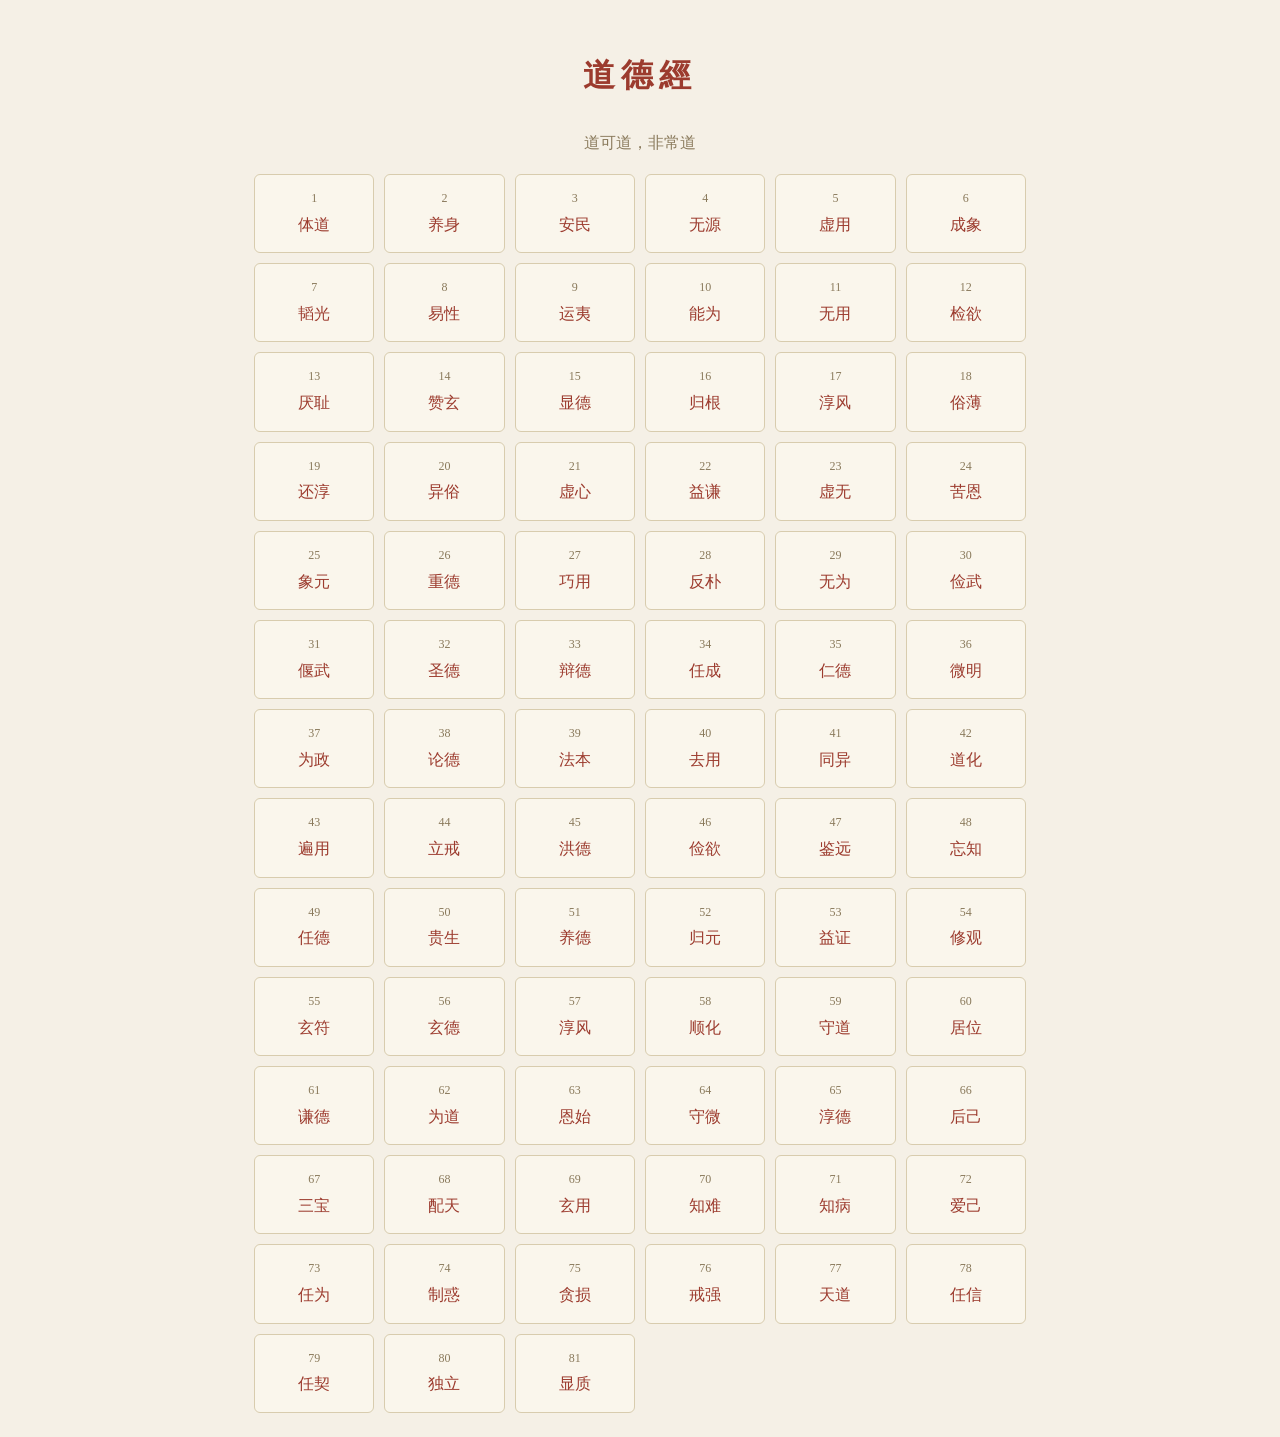
<file: index.html>
<!DOCTYPE html><html lang="zh"><head><meta charset="utf-8">
<meta name="viewport" content="width=device-width,initial-scale=1">
<title>道德经</title><link rel="stylesheet" href="css/style.css"></head>
<body><div class="wrap">
  <h1 class="seal" style="text-align:center;letter-spacing:6px">道德經</h1>
  <p class="note" style="text-align:center">道可道，非常道</p>
  <div class="grid" id="all"></div>
</div><script type="module" src="js/catalog.js"></script></body></html>
</file>
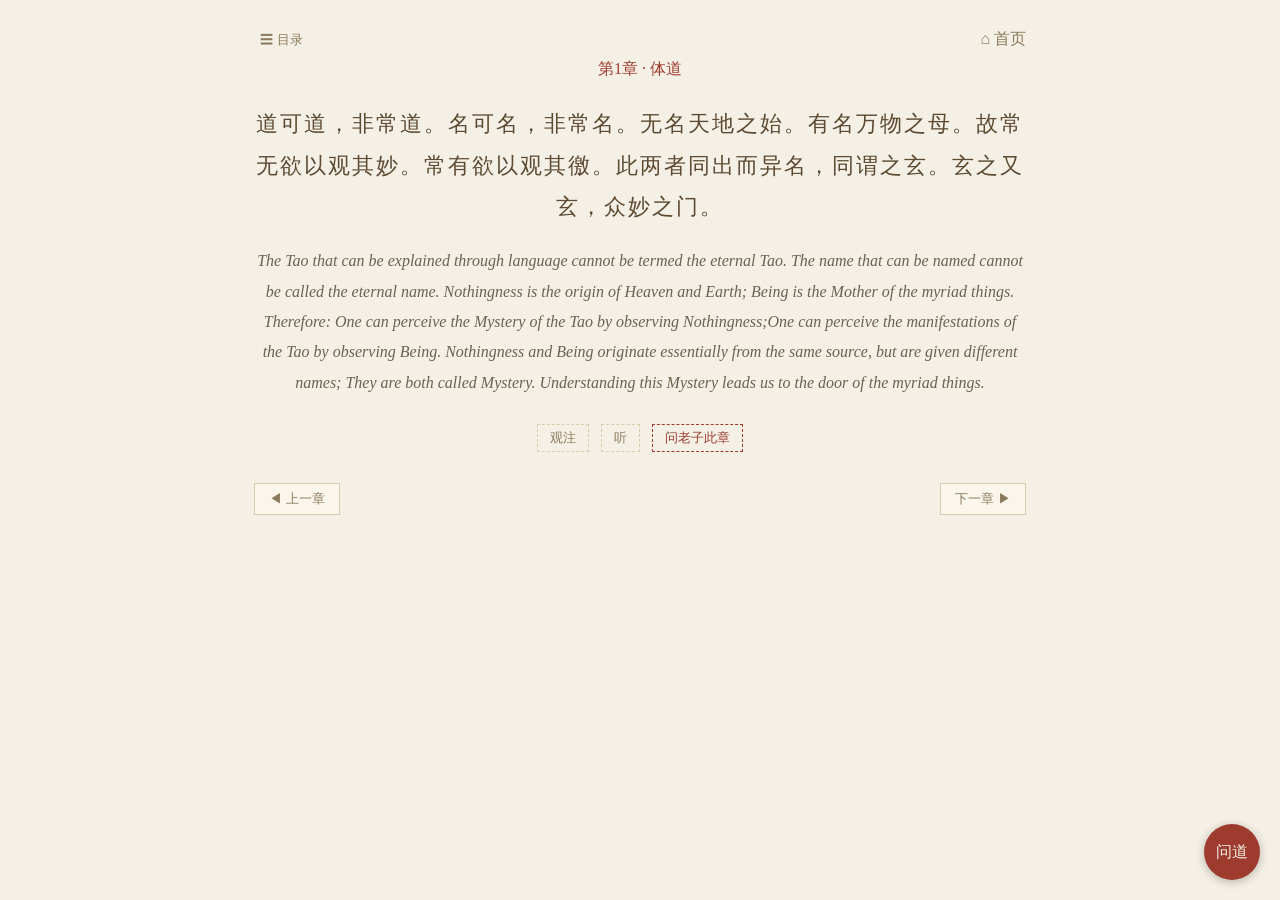
<file: chapter.html>
<!DOCTYPE html><html lang="zh"><head><meta charset="utf-8">
<meta name="viewport" content="width=device-width,initial-scale=1">
<title>道德经</title><link rel="stylesheet" href="css/style.css"></head>
<body>
  <nav id="drawer" class="drawer"></nav>
  <div class="wrap">
    <button id="menu" class="note" style="border:none;background:none;cursor:pointer">☰ 目录</button>
    <a href="index.html" class="note" style="float:right">⌂ 首页</a>
    <div id="stage"></div>
    <div style="display:flex;justify-content:space-between;margin-top:30px">
      <button id="prev" class="note" style="border:1px solid var(--line);background:#faf6ec;cursor:pointer;padding:6px 14px">◀ 上一章</button>
      <button id="next" class="note" style="border:1px solid var(--line);background:#faf6ec;cursor:pointer;padding:6px 14px">下一章 ▶</button>
    </div>
  </div>
  <div class="fab" onclick="window.openChat(false)">问道</div>
  <script type="module" src="js/chat.js"></script>
  <script type="module" src="js/reader.js"></script>
</body></html>
</file>
<file: css/style.css>
:root{
  --paper:#f5f0e6; --ink:#3a3228; --ink2:#8a7a5c; --cinnabar:#9c3b2e;
  --line:#d8ccae; --panel:#efe6d2;
  --serif:"Noto Serif SC","Songti SC",serif;
}
*{box-sizing:border-box} html,body{margin:0}
body{background:var(--paper);color:var(--ink);font-family:var(--serif);line-height:1.9}
a{color:inherit;text-decoration:none}
.seal{color:var(--cinnabar)}
.yuan{color:#5c4a32}
.en{color:#6b6150;font-style:italic}
.note{color:var(--ink2)}
.wrap{max-width:820px;margin:0 auto;padding:24px}
/* 宫格 */
.grid{display:grid;grid-template-columns:repeat(6,1fr);gap:10px}
.cell{border:1px solid var(--line);border-radius:6px;background:#faf6ec;
  padding:12px 6px;text-align:center;cursor:pointer;transition:.25s}
.cell:hover{border-color:var(--cinnabar);box-shadow:0 0 0 2px rgba(156,59,46,.12)}
.cell .no{font-size:12px;color:var(--ink2)} .cell .nm{color:var(--cinnabar)}
/* 抽屉 */
.drawer{position:fixed;top:0;left:0;bottom:0;width:220px;background:var(--panel);
  border-right:1px solid var(--line);padding:16px;overflow:auto;
  transform:translateX(-100%);transition:.3s;z-index:20}
.drawer.open{transform:none}
.drawer a{display:block;padding:4px 6px;font-size:14px;color:var(--ink2)}
.drawer a.cur{color:var(--cinnabar);font-weight:700}
/* 悬浮问道钮 */
.fab{position:fixed;right:20px;bottom:20px;width:56px;height:56px;border-radius:50%;
  background:var(--cinnabar);color:var(--paper);display:flex;align-items:center;
  justify-content:center;cursor:pointer;box-shadow:0 2px 10px rgba(0,0,0,.25);z-index:15}
@media(max-width:600px){ .grid{grid-template-columns:repeat(3,1fr)} }
.fade{animation:fade .5s ease} @keyframes fade{from{opacity:0;transform:translateY(6px)}to{opacity:1}}
/* 对话面板 */
.chat{position:fixed;top:0;right:0;bottom:0;width:360px;max-width:92vw;background:var(--panel);
  border-left:1px solid var(--line);display:flex;flex-direction:column;
  transform:translateX(100%);transition:.3s;z-index:30}
.chat.open{transform:none}
.chat .hd{padding:12px 14px;border-bottom:1px solid var(--line);color:var(--cinnabar)}
.chat .body{flex:1;overflow:auto;padding:14px;display:flex;flex-direction:column;gap:10px}
.bub{max-width:85%;padding:8px 12px;border-radius:10px;background:#faf6ec;border:1px solid var(--line);white-space:pre-wrap}
.bub.me{align-self:flex-end;background:#e8dcc0}
.chat .ft{display:flex;gap:6px;padding:10px;border-top:1px solid var(--line)}
.chat .ft input{flex:1;padding:8px;border:1px solid var(--line);border-radius:6px;background:#faf6ec;font-family:var(--serif)}
.chat .ft button{padding:8px 14px;border:none;border-radius:6px;background:var(--cinnabar);color:var(--paper);cursor:pointer}
</file>
